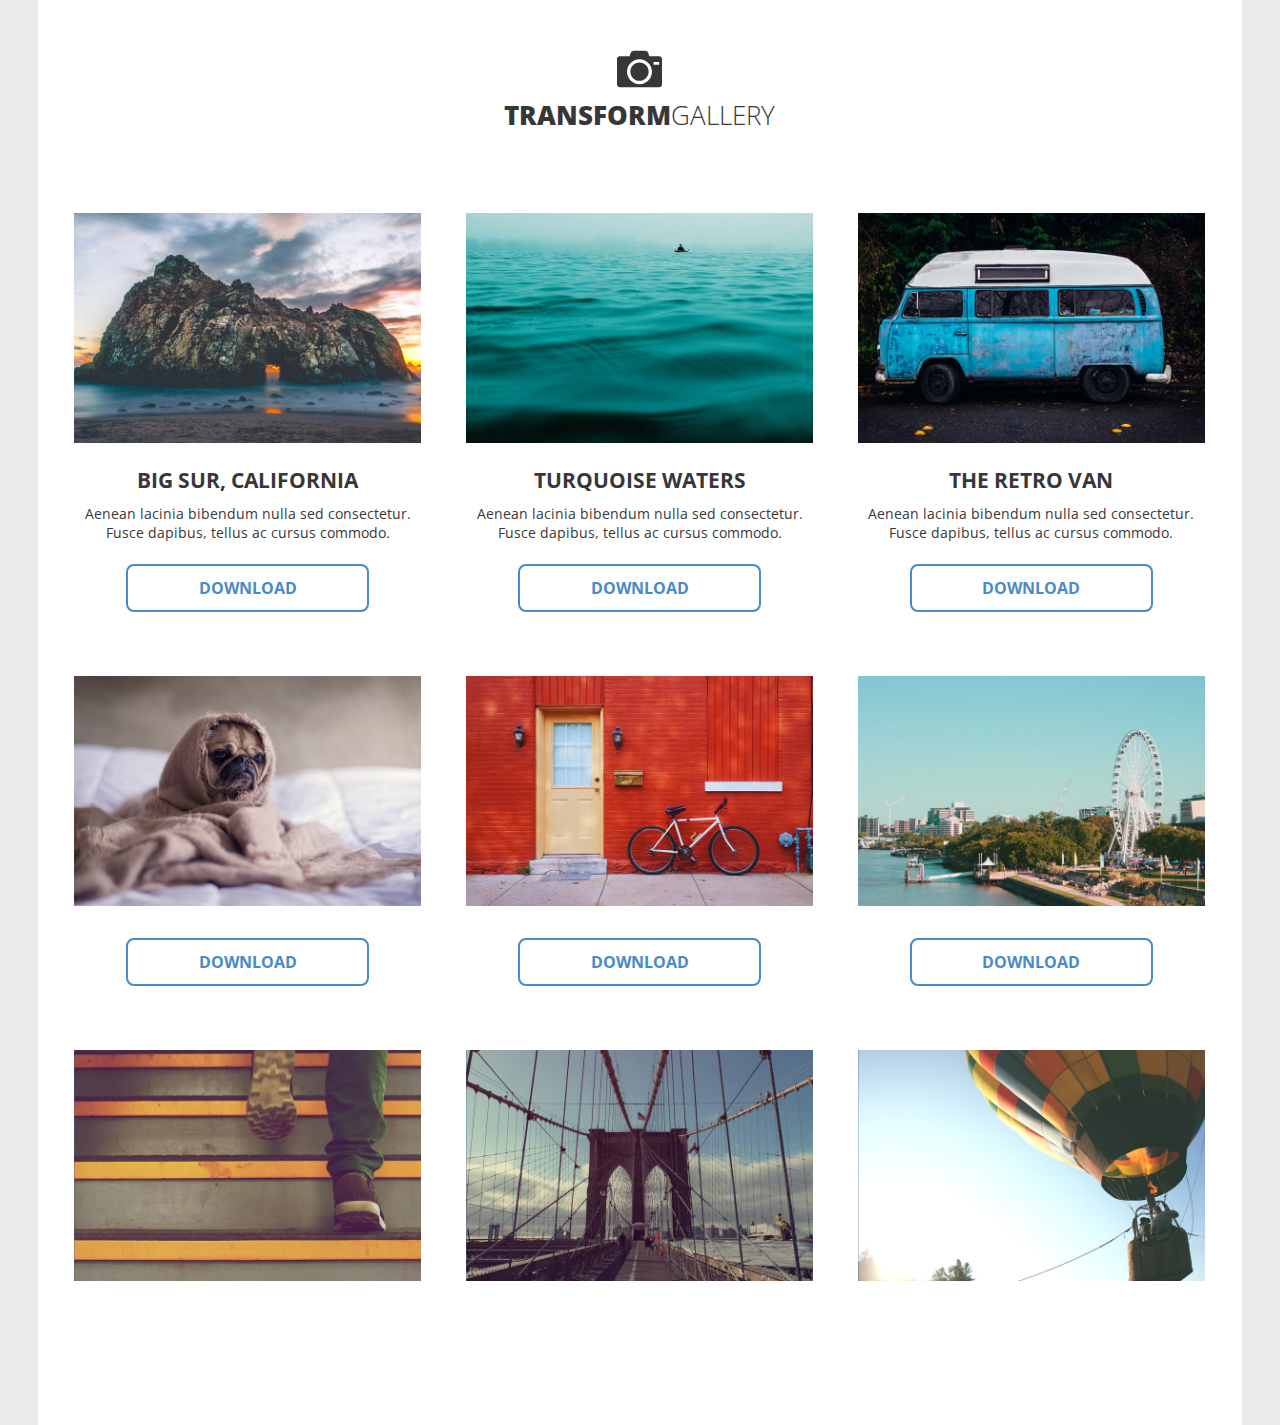
<file: index.html>
<!DOCTYPE html>
<html>
<head>
	<title>Transform Gallery</title>
	<meta name="viewport" content="width=device-width, initial-scale=1.0">
	<link href='https://fonts.googleapis.com/css?family=Open+Sans:400,300,600,700,800' rel='stylesheet' type='text/css'>
	<link rel="stylesheet" href="css/main.css">
	<link rel="stylesheet" href="css/interactions.css">
</head>
<body>
	<div class="container">
		<header class="main-header clearfix">
			<img class="logo" src="img/camera.svg">
			<h1 class="name">
			Transform <span>Gallery</span></h1>
		</header>

		<div class="content clearfix">

			<!-- scale / rotate -->

			<div class="photo-container">
			  <img src="img/photos/1.jpg" alt="Big Sur">
		  	<h3>Big Sur, California</h3>
		  	<p>Aenean lacinia bibendum nulla sed consectetur. Fusce dapibus, tellus ac cursus commodo.</p>
				<a href="#" class="button">download</a>
			</div>

			<div class="photo-container">
			  <img src="img/photos/2.jpg" alt="Turquoise waters">
		  	<h3>Turquoise Waters</h3>
		  	<p>Aenean lacinia bibendum nulla sed consectetur. Fusce dapibus, tellus ac cursus commodo.</p>
				<a href="#" class="button">download</a>
			</div>

			<div class="photo-container">
			  <img src="img/photos/3.jpg" alt="A The retro van">
		  	<h3>The Retro Van</h3>
		  	<p>Aenean lacinia bibendum nulla sed consectetur. Fusce dapibus, tellus ac cursus commodo.</p>
				<a href="#" class="button">download</a>
			</div>

			<!-- scale / transform-origin -->

			<div class="photo-container">
				<div class="photo">
				  <img class="scale" src="img/photos/4.jpg" alt="Petunia the pug">	
				  <div class="photo-overlay">
					  <h3>Petunia the Pug</h3>
					  <p>Aenean lacinia bibendum nulla sed consectetur. Fusce dapibus, tellus ac cursus commodo.</p>
					</div>
				</div>
				<a href="#" class="button">download</a>
			</div>

			<div class="photo-container">
				<div class="photo">
				  <img class="scale" src="img/photos/5.jpg" alt="An awesome picture">	
				  <div class="photo-overlay">
					  <h3>Red Facade</h3>
					  <p>Aenean lacinia bibendum nulla sed consectetur. Fusce dapibus, tellus ac cursus commodo.</p>
					</div>
				</div>
				<a href="#" class="button">download</a>
			</div>

			<div class="photo-container">
				<div class="photo">
				  <img class="scale" src="img/photos/6.jpg" alt="A ferris wheel">	
				  <div class="photo-overlay">
					  <h3>Ferris Wheel</h3>
					  <p>Aenean lacinia bibendum nulla sed consectetur. Fusce dapibus, tellus ac cursus commodo.</p>
					</div>
				</div>
				<a href="#" class="button">download</a>
			</div>	

			<!-- translate -->

			<div class="photo-container">
				<div class="photo slide">
				  <img src="img/photos/7.jpg" alt="Going step by step">	
				  <div class="photo-overlay">
					  <h3>Step by Step</h3>
					  <p>Aenean lacinia bibendum nulla sed consectetur. Fusce dapibus, tellus ac cursus commodo.</p>
						<a href="#" class="button">download</a>
					</div>
				</div>
			</div>	

			<div class="photo-container">
				<div class="photo slide">
				  <img src="img/photos/8.jpg" alt="The Brooklyn Bridge">	
				  <div class="photo-overlay">
					  <h3>Brooklyn Bridge</h3>
					  <p>Aenean lacinia bibendum nulla sed consectetur. Fusce dapibus, tellus ac cursus commodo.</p>
						<a href="#" class="button">download</a>
					</div>
				</div>
			</div>	

			<div class="photo-container">
				<div class="photo slide">
				  <img src="img/photos/9.jpg" alt="A hot air balloon">	
				  <div class="photo-overlay">
					  <h3>Up in the Air</h3>
					  <p>Aenean lacinia bibendum nulla sed consectetur. Fusce dapibus, tellus ac cursus commodo.</p>
						<a href="#" class="button">download</a>
					</div>
				</div>
			</div>	

		</div>
	</div>
</body>
</html>
</file>
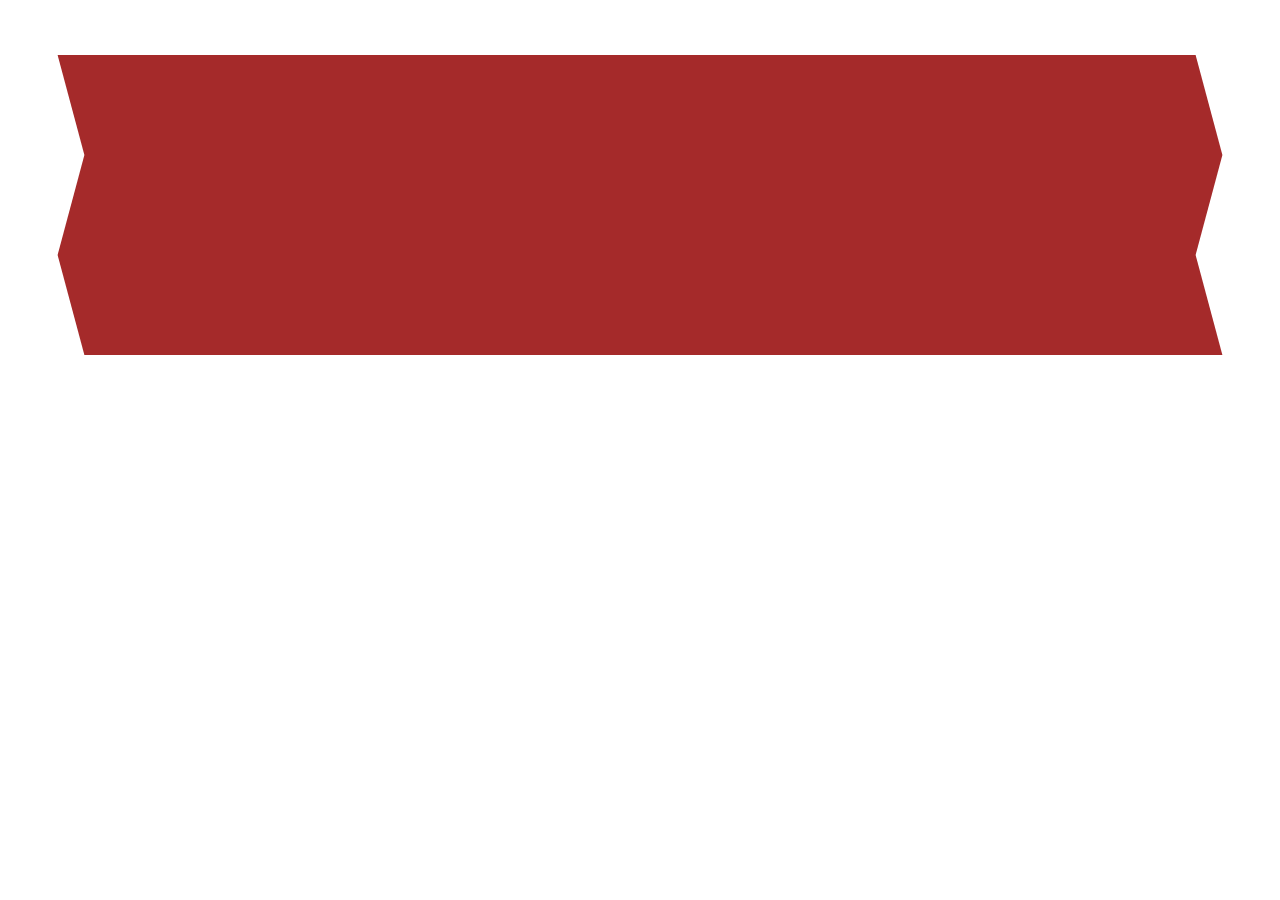
<file: skew.html>
<!DOCTYPE html>
<html lang="en">
<head>
    <meta charset="UTF-8">
    <meta name="viewport" content="width=device-width, initial-scale=1.0">
    <meta http-equiv="X-UA-Compatible" content="ie=edge">
    <link rel="stylesheet" href="css/skew.css">
    <title>Skewing Content</title>
</head>
<body>
    <div class="container">
        <div class="box skew-left top-margin scale"></div>
        <div class="box skew-right scale"></div>
        <div class="box skew-left scale"></div>
    </div>
</body>
</html>
</file>
<file: css/main.css>
/* ================================= 
  Base Element Styles
==================================== */

* {
	box-sizing: border-box;
}
body {
	font: 1em/1.5 'Open Sans', sans-serif;
	color: #373737;
	background: #eaeaea;
	margin: 0;
}
a {
	text-decoration: none;
}
h1,
h2,
h3 {
	text-transform: uppercase;
}
h2 {
	font-size: 1.125em;
	color: #4a89ca;
	font-weight: 600;
	margin: 0;
}
h3 {
	font-size: 1.3em;
	line-height: 1.25em;
	margin-top: .85em;
	margin-bottom: .5em;
}
p {
	font-size: .875em;
	line-height: 1.4;
	margin: 0 0 1.5em;
}

/* ================================= 
  Base Layout Styles
==================================== */

/* ---- Layout Containers ---- */

.container {
	width: 94.02985075%;
	max-width: 1260px;
	background: #fff;
	margin: auto;
}
.main-header {
	text-align: center;
	padding: 2.8em 0;
}
.photo-container {
	text-align: center;
	margin-bottom: 4em;
}
.original-pos {
/*	background-color: lightgrey;*/
	height: 100%;
	display: block;
	line-height: 0;
}
/* ---- Page Elements ---- */

.name {
	font-size: 1.65em;
	font-weight: 800;
	margin: 0 0 1.5em;
	line-height: 1;
}
.name span {
	font-weight: 300;
	margin-left: -7px;
}
.logo {
	width: 45px;
	margin-bottom: .4em;
	cursor: pointer;
}
.photo {
	position: relative;
	line-height: 0;
	margin-bottom: 2em;
	overflow: hidden;
}
.photo-container img {
 	max-width: 100%;
}
.button {
	color: #4a89ca;
	width: 70%;
	font-weight: 700;
	display: block;
	text-decoration: none;
	text-transform: uppercase;
	padding: 10px 0;
	border: 2px solid #4a89ca;
	border-radius: .5em;
	margin: auto;
}
/* ---- Photo Overlay ---- */

.photo-overlay {
	color: #fff;
	position: absolute;
	top: 0;
	right: 0;
	bottom: 0; 
	left: 0;
	padding-left: 20px;
	padding-right: 20px;

	display: flex; /* For centering text inside .photo-overlay */
	flex-direction: column;
	justify-content: center;
	align-items: center;
	background: rgba(0,0,0, .5);
}
.photo-overlay h3 {
	margin-top: 0;
}
.slide .button {
	color: #fff;
	padding: 20px 0;
	background: rgba(74,137,202, .8);
	margin: 0;
}
.slide .photo-overlay {
	opacity: 1;
	background: #345d88;
}
/* ---- Float clearfix ---- */

.clearfix::after {
	content: " ";
	display: table;
	clear: both;
}

/* ================================= 
  Media Queries
==================================== */

@media (min-width: 0) and (max-width: 768px) {
	.container {
		padding: 0 1.225em 2.5em;
	}
}
@media (min-width: 769px) {
	.container {
		padding: 0 2.25em 3em;
	}
	.photo-container {
		width: 48%;
		float: left;
		margin-left: 4%;
	}
}
@media (min-width: 769px) and (max-width: 1024px) { 
	.photo-container:nth-child(2n+1) {
		margin-left: 0;
		clear: left;
	}
}
@media (min-width: 1025px) { 
	.photo-container {
		width: 30.63973064%;
	}
	.photo-container:nth-child(3n+1) {
		margin-left: 0;
		clear: left;
	}
}
</file>
<file: css/interactions.css>
/* ================================= 
  Photo Overlay Transitions
==================================== */

.photo-overlay {
	opacity: 0;
	transition: opacity .5s;
}
.photo-overlay:hover {
	opacity: 1;
}

/* ================================= 
  Button Transitions
==================================== */

.button {
	transition: background .3s, color .3s;
}
.button:hover {
	color: #fff;
	background: #4a89ca;
}

/* ================================= 
  Image Transforms & Transitions
==================================== */

/* -- Row 1 --------- */
img{
	transition: transform .4s cubic-bezier(.9,-0.38,.28,1.4);

}

img:hover{
	transform: rotate(-5deg) scale(1.1);
}

/* -- Row 2 --------- */



/* -- Row 3 --------- */
.slide .photo-overlay, 
.slide  img{
	transition: transform .6s ease-out;
}
.slide .photo-overlay{
	transform: translateX(-100%);
}
.slide:hover .photo-overlay{
	transform: translateX(0);
}
.slide:hover img{
	transform: translateX(100%);
}

.photo:hover .scale{
	transform:scale(1.1);
}


/* -- Logo ---------- */
.logo:hover{
	transform: rotate(-20deg);
}
</file>
<file: css/skew.css>
* {
	box-sizing: border-box;
}

/* style box */
.container{
    width: 90%;
    margin: auto;

}
.box{
    padding: 50px 10px;
    background-color: brown;
}

/* Skew box*/
.skew-right{
    transform: skewX(-15deg);
}
.skew-left{
    transform: skewX(15deg);
}
.top-margin{
    margin-top: 55px;
}

/* Scale */
.scale:hover{
    transform: scale(1.1);
}
</file>
